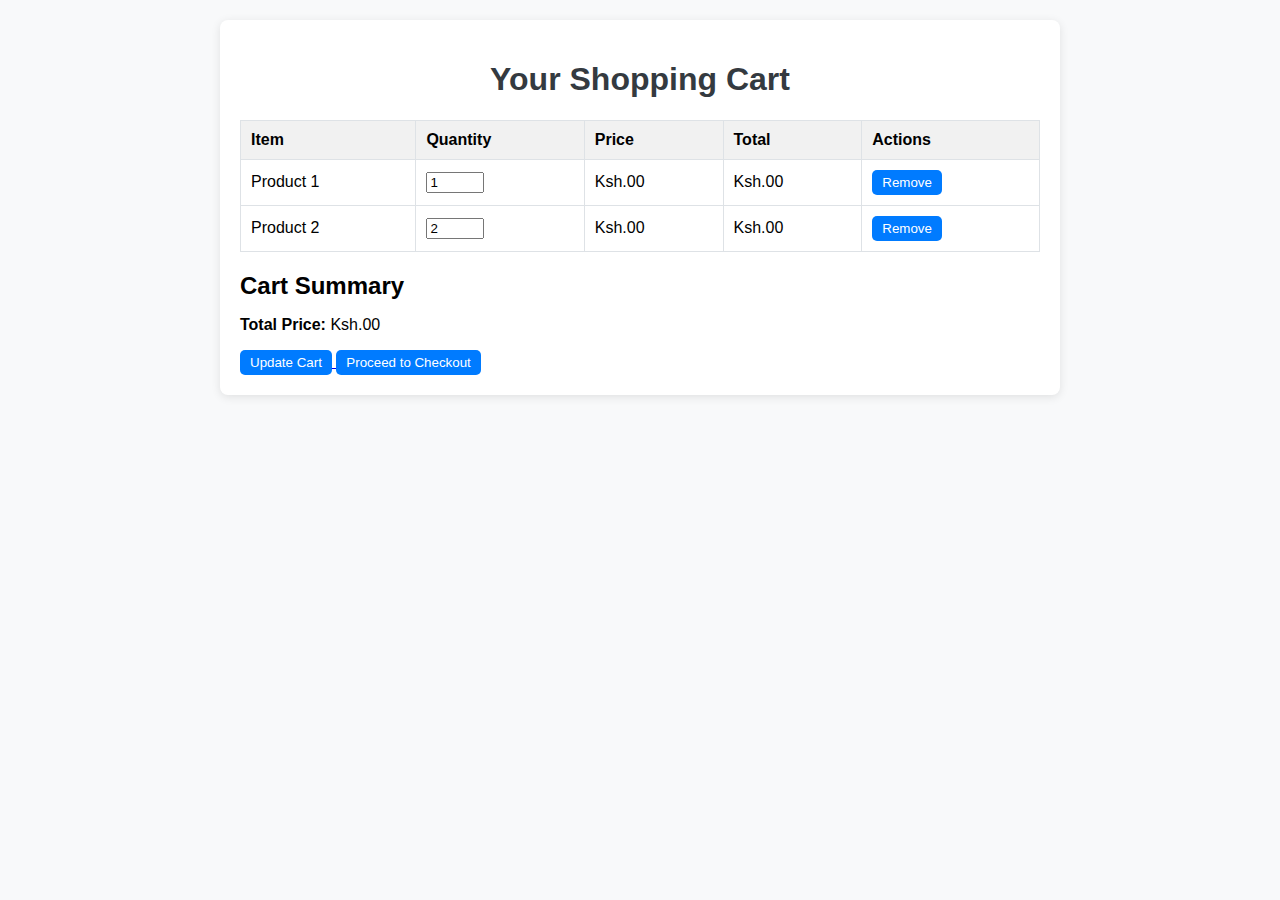
<file: Cart.html>
<!DOCTYPE html>
<html lang="en">
<head>
    <meta charset="UTF-8">
    <meta name="viewport" content="width=device-width, initial-scale=1.0">
    <title>Your Shopping Cart</title>
    <link rel="stylesheet" href="Cart.css">
</head>
<body>
    <div class="container">
        <header>
            <h1>Your Shopping Cart</h1>
        </header>

        <section class="cart-items">
            <table>
                <thead>
                    <tr>
                        <th>Item</th>
                        <th>Quantity</th>
                        <th>Price</th>
                        <th>Total</th>
                        <th>Actions</th>
                    </tr>
                </thead>
                <tbody>
                    <tr>
                        <td>Product 1</td>
                        <td>
                            <input type="number" value="1" min="1" class="quantity-input">
                        </td>
                        <td>Ksh.00</td>
                        <td class="item-total">Ksh.00</td>
                        <td>
                            <button class="remove-btn">Remove</button>
                        </td>
                    </tr>
                    <tr>
                        <td>Product 2</td>
                        <td>
                            <input type="number" value="2" min="1" class="quantity-input">
                        </td>
                        <td>Ksh.00</td>
                        <td class="item-total">Ksh.00</td>
                        <td>
                            <button class="remove-btn">Remove</button>
                        </td>
                    </tr>
                </tbody>
            </table>
        </section>

        <section class="cart-summary">
            <h2>Cart Summary</h2>
            <p><strong>Total Price:</strong> <span id="total-price">Ksh.00</span></p>
            <a href="index.html" target="_blank">
            <button class="update-cart-btn">Update Cart</button>
            </a>
            <button class="checkout-btn">Proceed to Checkout</button>
        </section>
    </div>

    <script src="Cart.js"></script>
</body>
</html>
</file>
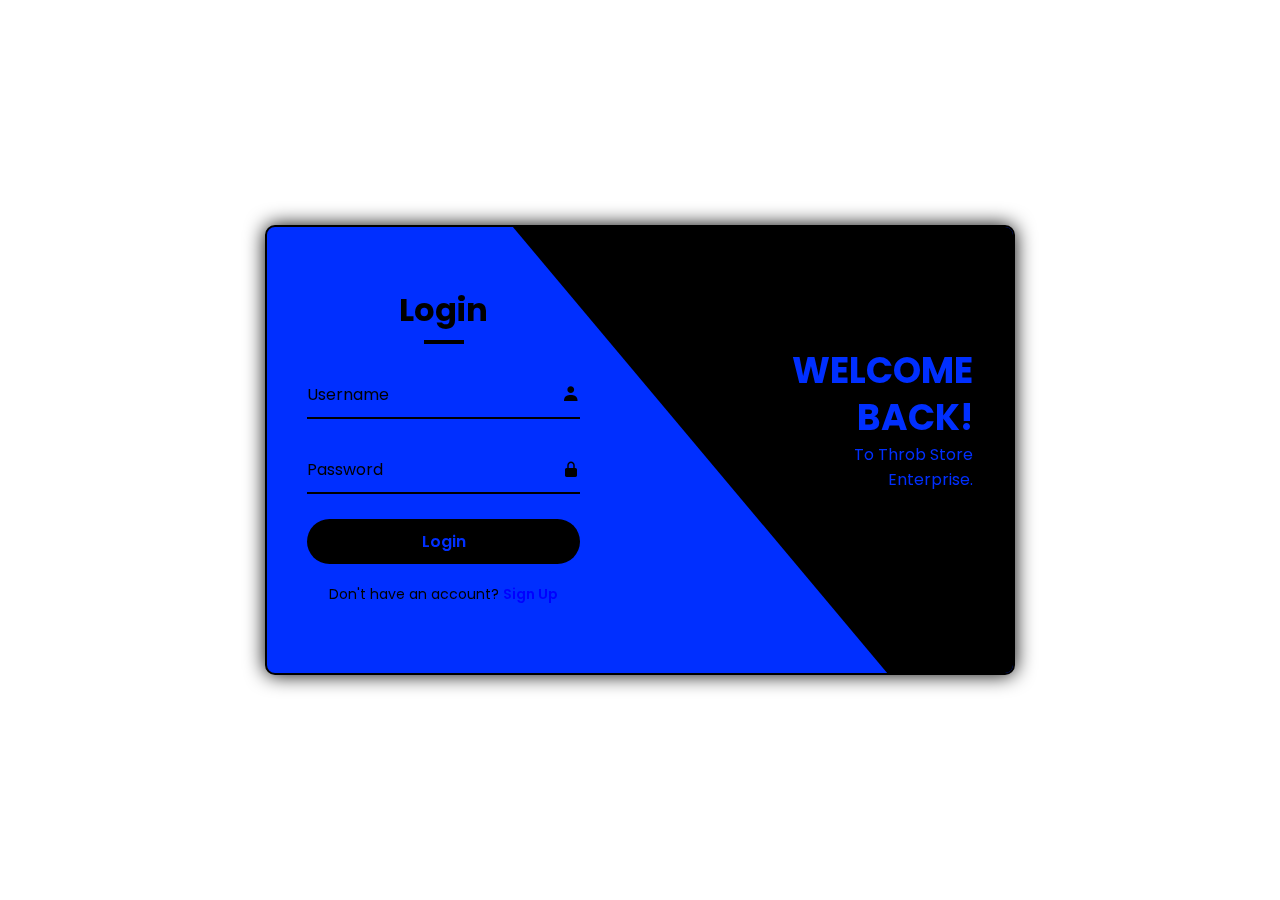
<file: login.html>
<!DOCTYPE html>
<html lang="en">

<head>
    <meta charset="UTF-8">
    <meta name="viewport" content="width=device-width, initial-scale=1.0">
    <title>STORE</title>

    <!--Boxicons CDN-->
    <link href='https://unpkg.com/boxicons@2.1.4/css/boxicons.min.css' rel='stylesheet'>

    <!--Custom CSS-->
    <link rel="stylesheet" href="login.css">

</head>
<body>
    <div class="wrapper">
        <span class="rotate-bg"></span>
        <span class="rotate-bg2"></span>

        <div class="form-box login">
            <h2 class="title animation" style="--i:0; --j:21">Login</h2>
            <form id="loginForm" action="index.html" method="POST">

                <div class="input-box animation" style="--i:1; --j:22">
                    <input type="text" required>
                    <label for="">Username</label>
                    <i class='bx bxs-user'></i>
                </div>

                <div class="input-box animation" style="--i:2; --j:23">
                    <input type="password" required>
                    <label for="">Password</label>
                    <i class='bx bxs-lock-alt'></i>
                </div>
                <button type="submit" class="btn animation" style="--i:3; --j:24">Login</button>
                <div class="linkTxt animation" style="--i:5; --j:25">
                    <p>Don't have an account? <a href="#" class="register-link">Sign Up</a></p>
                </div>
            </form>
        </div>
        
        <div class="info-text login">
            <h2 class="animation" style="--i:0; --j:20">Welcome Back!</h2>
            <p class="animation" style="--i:1; --j:21">To Throb Store Enterprise.
                 </p>
        </div>
        <div class="form-box register">
            <h2 class="title animation" style="--i:17; --j:0">Sign Up</h2>
            <form id="signupForm" action="index.html" method="POST">
                <div class="input-box animation" style="--i:18; --j:1">
                    <input type="text" required>
                    <label for="">Username</label>
                    <i class='bx bxs-user'></i>
                </div>
                <div class="input-box animation" style="--i:19; --j:2">
                    <input type="email" required>
                    <label for="">Email</label>
                    <i class='bx bxs-envelope'></i>
                </div>

                <div class="input-box animation" style="--i:20; --j:3">
                    <input type="password" required>
                    <label for="">Password</label>
                    <i class='bx bxs-lock-alt'></i>
                </div>

                <button type="submit" class="btn animation" style="--i:21;--j:4">Sign Up</button>

                <div class="linkTxt animation" style="--i:22; --j:5">
                    <p>Already have an account? <a href="#" class="login-link">Login</a></p>
                </div>

            </form>
        </div>

        <div class="info-text register">
            <h2 class="animation" style="--i:17; --j:0;">Welcome </h2>
            <p class="animation" style="--i:18; --j:1;">To Throb Store Enterprise.</p>
        </div>

    </div>

    <!--Script.js-->
    <script src="login.js"></script>
</body>

</html>
</file>
<file: Cart.css>
body {
    font-family: Arial, sans-serif;
    background-color: #f8f9fa;
    margin: 0;
    padding: 20px;
}

.container {
    max-width: 800px;
    margin: auto;
    background: white;
    padding: 20px;
    border-radius: 8px;
    box-shadow: 0 2px 10px rgba(0, 0, 0, 0.1);
}

header {
    text-align: center;
    margin-bottom: 20px;
}

h1 {
    color: #343a40;
}

table {
    width: 100%;
    border-collapse: collapse;
    margin-bottom: 20px;
}

th, td {
    padding: 10px;
    border: 1px solid #dee2e6;
    text-align: left;
}

th {
    background-color: #f1f1f1;
}

.quantity-input {
    width: 50px;
}

button {
    padding: 5px 10px;
    background-color: #007bff;
    color: white;
    border: none;
    border-radius: 5px;
    cursor: pointer;
}

button:hover {
    background-color: #0056b3;
}

.cart-summary {
    margin-top: 20px;
}

.cart-summary h2 {
    margin-bottom:10px;
}
</file>
<file: login.css>
@import url('https://fonts.googleapis.com/css2?family=Poppins:wght@300;400;500;600;700;800&display=swap');

:root{
    --white: #002fff;
    --black: #000; 
    --lightBulue: #17a;
}

*{
    margin: 0;
    padding: 0;
    box-sizing: border-box;
    font-family: 'Poppins', sans-serif;
}

body{
    display: flex;
    justify-content: center;
    align-items: center;
    min-height: 100vh;
}

.wrapper{
    position: relative;
    width: 750px;
    height: 450px;
    background: var(--white);
    border: 2px solid var(--black);
    border-radius: 10px;
    box-shadow: 0 0 20px var(--black);
    overflow: hidden;
}


.wrapper .form-box{
    position: absolute;
    top: 0;
    width: 50%;
    height: 100%;
    display: flex;
    justify-content: center;
    flex-direction: column;
}

.wrapper .form-box.login{
    left: 0;
    padding: 0 60px 0 40px;
}

.form-box h2{
    margin-bottom: 10px;
    position: relative;
    font-size: 32px;
    color: var(--black);
    text-align: center;
}

.form-box h2::after{
    content: "";
    position: absolute;
    bottom: -10px;
    left: 50%;
    transform: translateX(-50%);
    width: 40px;
    height: 4px;
    background: var(--black);
}

.form-box .input-box{
    position: relative;
    width: 100%;
    height: 50px;
    margin: 25px 0;
}

.input-box input{
    width: 100%;
    height: 100%;
    background: transparent;
    color: var(--black);
    font-size: 16px;
    font-weight: 500;
    border: none;
    outline: none;
    border-bottom: 2px solid var(--black);
    transition: .5s;
    padding-right: 23px;
}

.input-box input:focus,
.input-box input:valid{
    border-bottom-color: var(--lightBulue);
}

.input-box label{
    position: absolute;
    top: 50%;
    left: 0;
    transform: translateY(-50%);
    font-size: 16px;
    color: var(--black);
    pointer-events: none;
    transition: 0.5s;
}


.input-box input:focus~label,
.input-box input:valid~label{
    top: -5px;
    color: var(--lightBulue);
}


.input-box i{
    position: absolute;
    top: 50%;
    right: 0;
    transform: translateY(-50%);
    font-size: 18px;
    transition: 0.5s;
}

.input-box input:focus~i,
.input-box input:valid~i{
    color: var(--lightBulue);
}

form button{
    width: 100%;
    height: 45px;
    background-color: var(--black);
    color: var(--white);
    border: none;
    outline: none;
    border-radius: 40px;
    cursor: pointer;
    font-size: 16px;
    font-weight: 600;
    transition: .3s;
}

form button:hover{
    box-shadow: 0 0 10px rgba(0, 0, 0, 0.8);
}

form .linkTxt{
    font-size: 14px;
    color: var(--black);
    text-align: center;
    margin: 20px 0 10px;
}

.linkTxt p a{
    color: blue;
    text-decoration: none;
    font-weight: 600;
}

.wrapper .form-box.login .animation{
    transform: translateX(0);
    transition: 0.7s ease;
    opacity: 1;
    filter: blur(0);
    transition-delay: calc(.1s * var(--j));
}


.wrapper.active .form-box.login .animation{
    transform: translateX(-120%);
    opacity: 0;
    filter: blur(10px);
    transition-delay: calc(.1s * var(--i));
}
.wrapper .info-text{
    position: absolute;
    top: 0;
    width: 50%;
    height: 100%;
    display: flex;
    flex-direction: column;
    justify-content: center;
}

.wrapper .info-text.login{
    right: 0;
    text-align: right;
    padding: 0 40px 60px 150px;

}

.wrapper .info-text h2{
    font-size: 36px;
    color: var(--white);
    line-height: 1.3;
    text-transform: uppercase;
}

.wrapper .info-text p{
    font-size: 16px;
    color: var(--white);
}


.wrapper .info-text.login .animation{
    transform: translateX(0);
    opacity: 1;
    filter: blur(0);
    transition: 0.7s ease;
    transition-delay: calc(.1s * var(--j));
}
.wrapper.active .info-text.login .animation{
    transform: translateX(120px);
    opacity: 0;
    filter: blur(10px);
    transition: 0.7s ease;
    transition-delay: calc(.1s * var(--i));
}





.wrapper .rotate-bg{
    position: absolute;
    top: -4px;
    right: 0;
    width: 850px;
    height: 600px;
    background: #000;
    transform: rotate(10deg) skewY(40deg);
    transform-origin: bottom right;
    transition: 1.5s ease;
    transition-delay: 1.6s;
}

.wrapper.active .rotate-bg{
    transform: rotate(0) skewY(0);
    transition-delay: 0.5s;
}
.wrapper .form-box.register{
    padding: 0 40px 0 60px;
    right: 0;
}

.wrapper.active .form-box.register{
    pointer-events: auto;
}


.wrapper .form-box.register .animation{
    transform: translateX(120%);
    opacity: 0;
    filter: blur(10px);
    transition: .7s ease;
    transition-delay: calc(.1s * var(--j));
}

.wrapper.active .form-box.register .animation{
    transform: translateX(0);
    opacity: 1;
    filter: blur(0);
    transition-delay: calc(.1s * var(--i));
}



.wrapper .info-text.register{
    left: 0;
    text-align: left;
    padding: 0 150px 60px 40px;
    pointer-events: none;
}

.wrapper.active .info-text.register{
    pointer-events: auto;
}


.wrapper .info-text.register .animation{
    transform: translateX(-120%);
    opacity: 0;
    filter: blur(10px);
    transition: .7s ease;
    transition-delay: calc(.1s * var(--j));
}

.wrapper.active .info-text.register .animation{
    transform: translateX(0);
    opacity: 1;
    filter: blur(0);
    transition-delay: calc(.1s * var(--i));
}




.wrapper .rotate-bg2{
    position: absolute;
    top: 100%;
    left: 250px;
    width: 850px;
    height: 700px;
    background: var(--white);
    transform: rotate(0) skewY(0);
    transform-origin: bottom left;
    transition: 1.5s ease;
    transition-delay: 0.5s;
}

.wrapper.active .rotate-bg2{
    transform: rotate(-11deg) skewY(-40deg);
    transition-delay: 1.2s;
}
</file>
